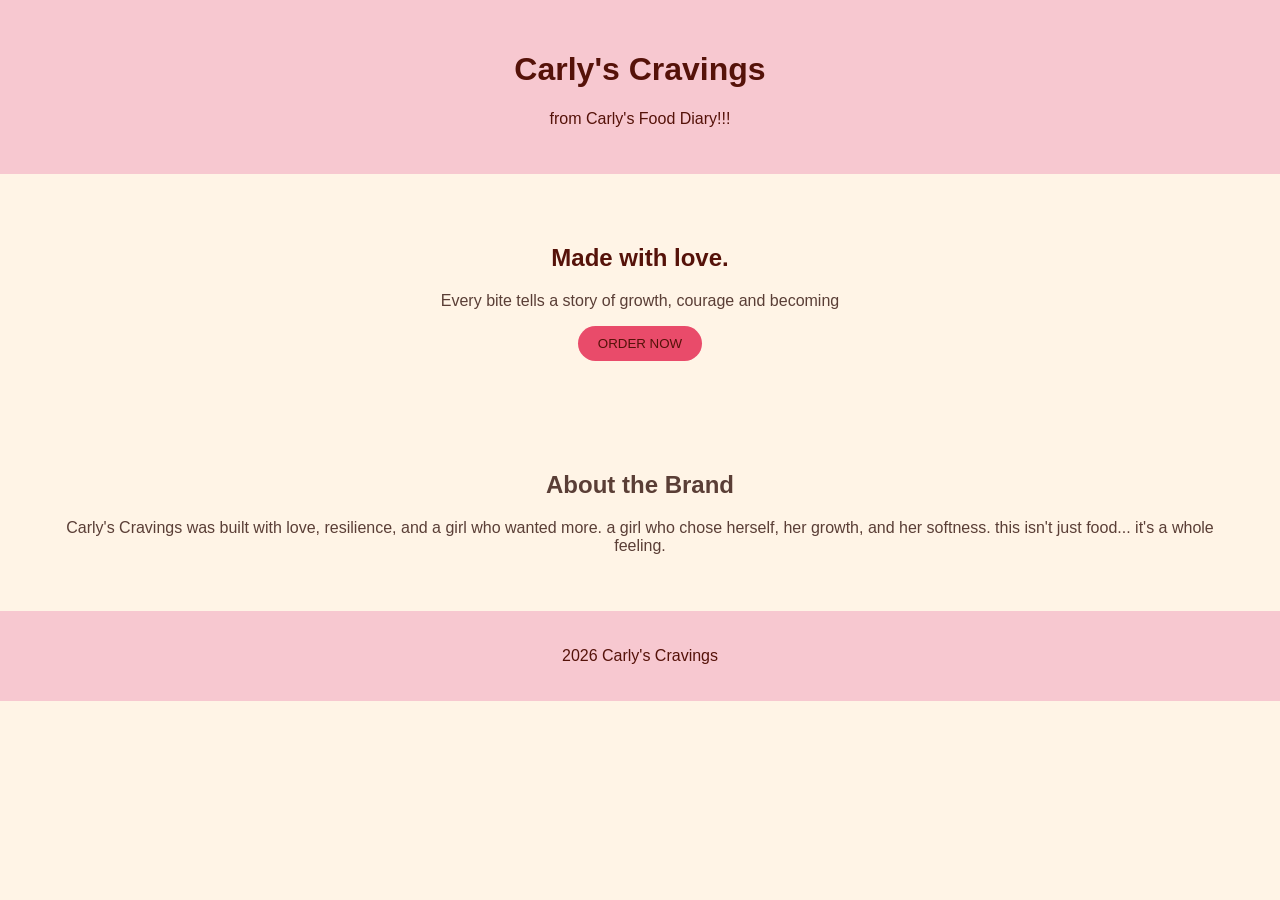
<file: index.html>
<!DOCTYPE html>

<html lang="en">
<head>
    <meta charset="UTF-8">
    <meta name="viewport" content="width=device-width, initial-scale=1.0">
    <title>Carly's Cravings</title>
    <link rel="stylesheet" href="style.css">
</head>
<body>

    <header>
     <h1>Carly's Cravings</h1>
     <p>from Carly's Food Diary!!!</p>
    </header>

    <section class="hero">
        <h2>Made with love.</h2>
        <p>Every bite tells a story of growth, courage and becoming</p>
        <a href="menu.html"><button>ORDER NOW</button></a>
    </section>

    <section class="about">
        <h2>About the Brand</h2>
        <p>
            Carly's Cravings was built with love, resilience, and a girl who wanted more.
            a girl who chose herself, her growth, and her softness.
            this isn't just food... it's a whole feeling.
        </p>
    </section>

    <footer>
        <p>2026 Carly's Cravings</p>
    </footer>
    
</body>
</html>
</file>
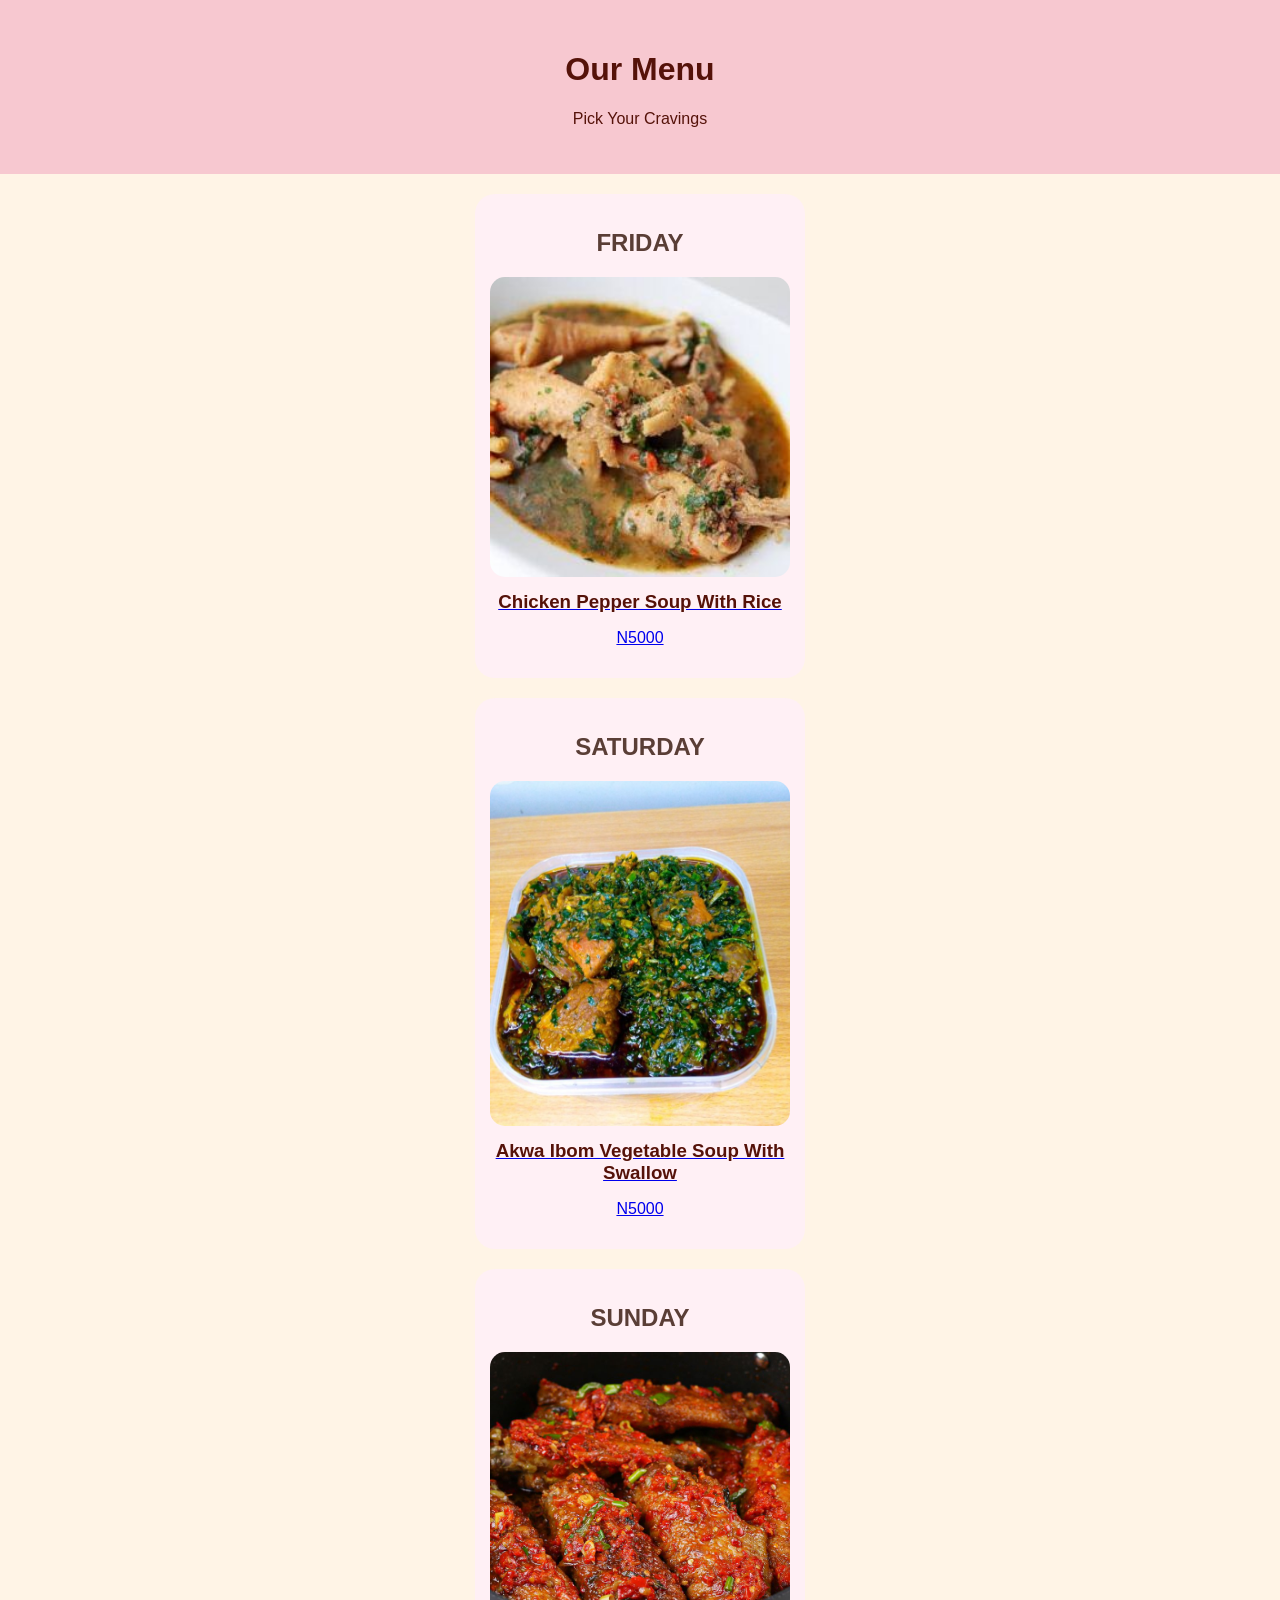
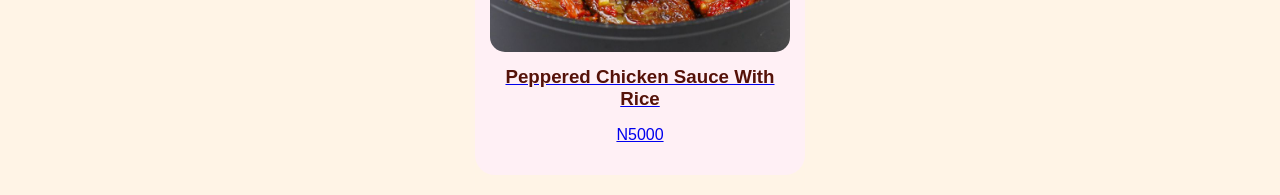
<file: menu.html>
<!DOCTYPE html>
<html lang="en">
<head>
    <meta charset="UTF-8">
    <meta name="viewport" content="width=device-width, initial-scale=1.0">
    <title>Carly's Menu</title>
    <link rel="stylesheet" href="style.css">
</head>
<body>

    <header>
        <h1>Our Menu</h1>
        <p>Pick Your Cravings</p>
    </header>

    <section class="menu">
        <div class="item">
            <H2>FRIDAY</H2>
           <a href="https://wa.me/2349117484344?text=hi%20Carly's%20Cravings
           %20i'd%20like%20to%20order%20Chicken%20pepper%20soup.%0A%0ACustomer's%20Name:
           %0AQuantity:%0APick%20up%20or%20delivery:%0ALocation:"target="_blank">
            <img src="image/cps2.jpg" alt="chicken pepper soup">
            <h3>Chicken Pepper Soup With Rice</h3>
            <p>N5000</p></a> 
        </div>

        <div class="item">
            <h2>SATURDAY</h2>
           <a href="https://wa.me/2349117484344?text=hi%20Carly's%20Cravings
           %20i'd%20like%20to%20order%20Vegetable%20soup.%0A%0ACustomer's%20Name:
           %0AQuantity:%0APick%20up%20or%20delivery:%0ALocation:"target="_blank"> <img src="image/avs.jpg" alt="Vegetable soup">
            <h3>Akwa Ibom Vegetable Soup With Swallow</h3>
            <p>N5000</p></a>
        </div>

        <div class="item">
            <H2>SUNDAY</H2>
            <a href="https://wa.me/2349117484344?text=hi%20Carly's%20Cravings
           %20i'd%20like%20to%20order%20Peppered%20Chicken%20Sauce.%0A%0ACustomer's%20Name:
           %0AQuantity:%0APick%20up%20or%20delivery:%0ALocation:"target="_blank"> <img src="image/pcs.jpg" alt="Peppered chicken Sauce">
            <h3>Peppered Chicken Sauce With Rice</h3>
            <p>N5000</p></a>
        </div>

    </section>
    
</body>
</html>
</file>
<file: style.css>
body {
   margin: 0;
   font-family: Poppins, Quicksand, sans-serif;
   background-color: #FFF4E6;
   color: #5A3E36;
}

header{
    text-align: center;
    padding: 30px;
    background-color: #F7C8D0;
    color: rgb(85, 18, 9);
}

.hero{
    text-align: center;
    padding: 50px 20px;
}

.hero h2{
    color: rgb(85, 18, 9);
}

.hero button{
    padding: 10px 20px;
    border: none;
    background-color: #E94B6A;
    color: rgb(85, 18, 9);
    border-radius: 20px;
    cursor: pointer;
}

.hero button:hover{
    background-color: aliceblue;
}

.about{
    padding: 40px;
    text-align: center;
}

footer{
    text-align: center;
    padding: 20px;
    background-color: #F7C8D0;
    color: rgb(85, 18, 9);
}

.menu{
    display: flex;
    justify-content: center;
    flex-wrap: wrap;
    padding: 20px;
    gap: 20px;
    flex-direction: column;
    min-height: 100vh;
    align-items: center;
}

.item{
    background: #fff0f5;
    padding: 15px;
    border-radius: 20px;
    text-align: center;
    width: 90%;
    max-width: 300px;
    box-shadow: 0 8px 20px rgba(0,0,0,0,1);
    
}

.item img{
    width: 100%;
    border-radius: 15px;
    height: auto;
}

.item h3{
    margin: 10px 0 5px;
    color: rgb(85, 18, 9);
}
</file>
